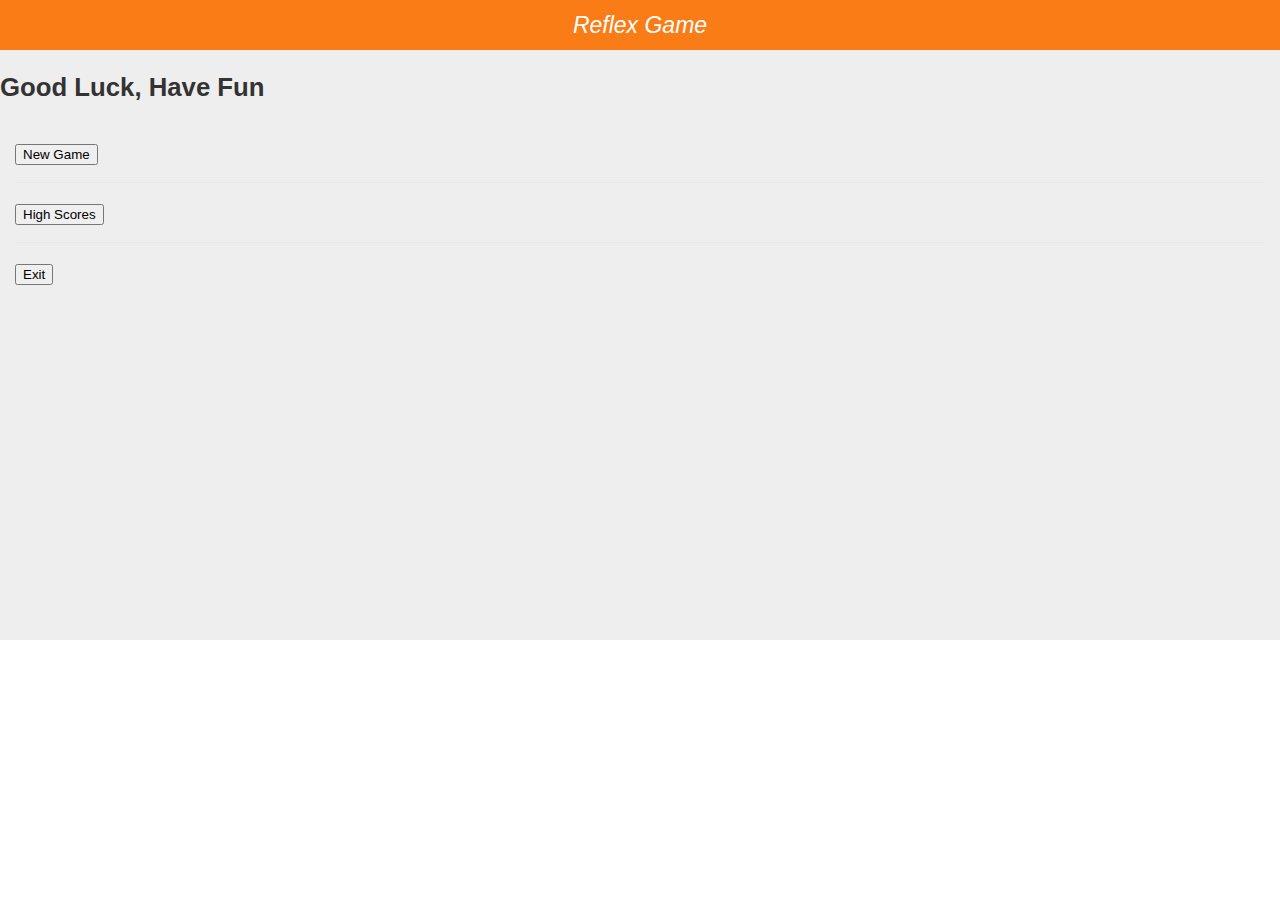
<file: index.html>
<!DOCTYPE HTML>
<html lang="en-US">
    <head>
        <meta charset="UTF-8">
        <meta name="viewport" content="width=380">
        <title>Reflex Game</title>
        <link href="style/headers.css" rel="stylesheet" type="text/css" />
        <link href="style/app.css" rel="stylesheet" type="text/css"/>
        <link href="style/layout.css" rel="stylesheet" type="text/css"/>
        <script type="text/javascript" defer src="js/app.js"></script>
    </head>
    <body>
        <div>
            <section id="main_page" role="region">
                <header>
                    <h1>Reflex Game</h1>
                </header>
                <div role="main">
                    <h3>
                        Good Luck, Have Fun
                    </h3>
                    <section class="gaia-list fit scroll sticky">
                        <article>
                            <ul>
                                <li>
                                    <!-- TODO linkek + többi oldal + tablazat -->
                                    <a href="newgame.html">
                                        <button id="newgame">
                                            New Game
                                        </button> 
                                    </a>
                                </li>
                                <li>
                                    <a href="highscores.html">
                                    <button id="highscore">
                                        High Scores
                                    </button>
                                    </a>    
                                </li>
                                <li>
                                    <a href="exit.html">
                                    <button id="exit">
                                        Exit
                                    </button>
                                    </a>    
                                </li>
                            </ul>
                        </article>
                    </section>
                </div>
            </section>
        </div>
    </body>
</html>
</file>
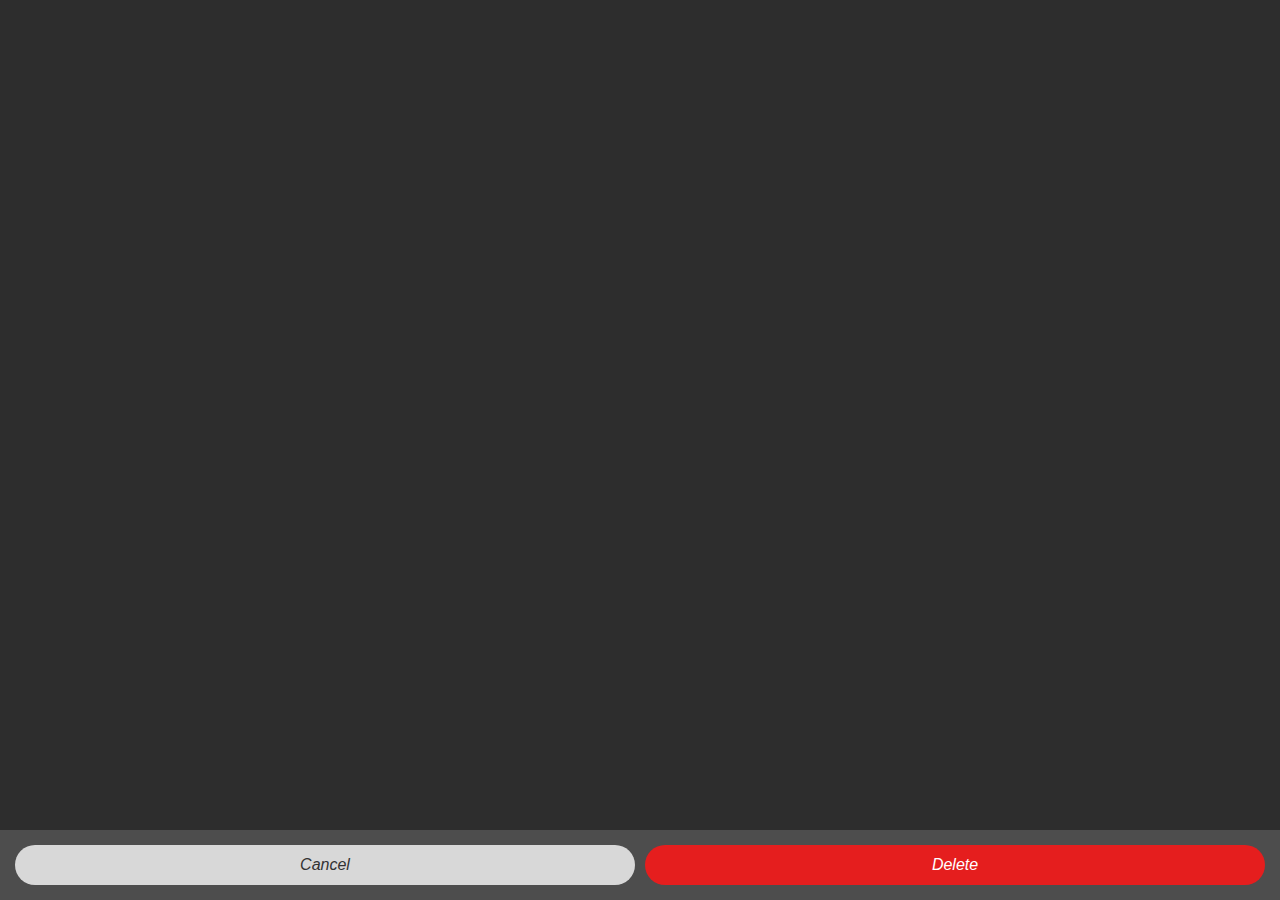
<file: style/confirm/index.html>
<!DOCTYPE html>
<html>
<head>
  <meta charset="utf-8">

  <title>Confirm</title>
  <meta name="description" content="Prompts user to take action">

  <link rel="stylesheet" href="../confirm.css">

  <!--
    - This <style> element is only used for the example code;
    - it is not required for the real use case.
    -->
  <style type="text/css">
    html, body {
      font-family: sans-serif;
      margin: 0;
      padding: 0;
      font-size: 10px;
      background-color: #fff;
    }
    body {
      background: none;
    }
  </style>
</head>

<body role="application">
  <p dir="ltr">
    <label>
      <input type="checkbox"
        onchange="document.documentElement.dir = this.checked ? 'rtl' : 'ltr'">
      RTL mode
    </label>
  </p>

  <form role="dialog" data-type="confirm">
    <section>
      <h1>Confirmation</h1>
      <p>Are you sure you want to delete this contact?</p>
    </section>
    <menu>
      <button>Cancel</button>
      <button class="danger">Delete</button>
    </menu>
  </form>

</body>
</html>
</file>
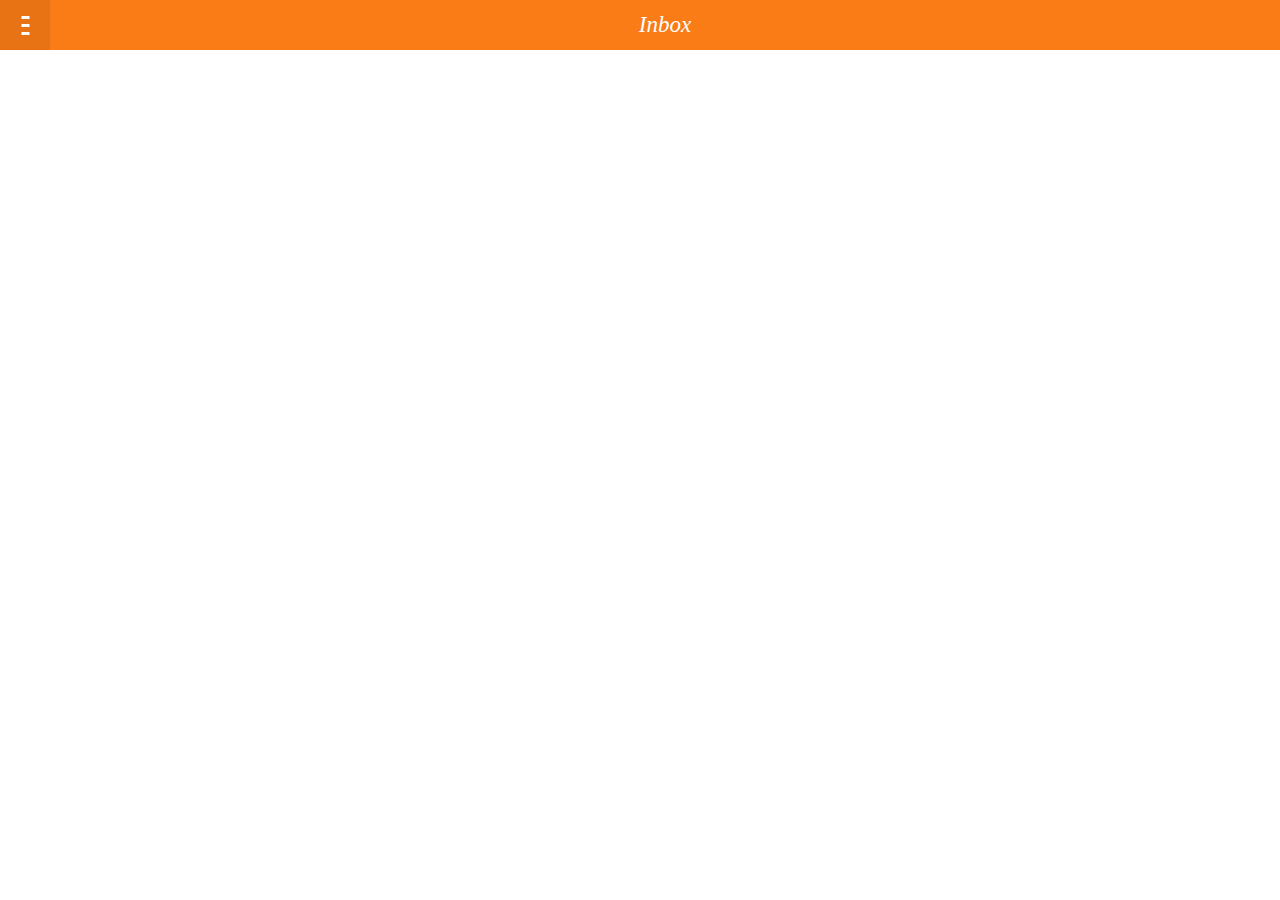
<file: style/drawer/index.html>
<!DOCTYPE html>
<html>
<head>
  <meta charset="utf-8">

  <title>Drawer</title>
  <meta name="description" content="Hidden menu options triggered by the menu button in the header">

  <link rel="stylesheet" href="../../style/headers.css">
  <link rel="stylesheet" href="../drawer.css">

  <!--
      This <style> and <link> is only used for the example code, is no needed for the real case use
    -->
  <style>
    html, body {
      margin: 0;
      padding: 0;
      font-size: 10px;
      background-color: #fff;
      height: 100%;
      overflow-x: hidden;
    }

    h2.bb-docs {
      font-size: 1.8rem;
      font-weight: 300;
      color: #666;
      margin: -0.1rem 0 0;
      background-color: #f5f5f5;
      padding: 0.4rem 0.4rem 0.4rem 3rem;
      border: solid 0.1rem #e8e8e8;
    }

    section[role="region"] {
      height: 100%;
      line-height: 1em;
      font-size: 2.2rem;
    }

    div[role="main"] {
      background: #fff;
      height: calc(100% - 5rem);
      overflow: hidden;
    }

    div[role="main"] p {
      margin: 2rem 2.5rem;
    }

    /* Base icons */
    section[data-type="sidebar"] > header .icon.icon-add {
      background-image: url([data-uri]);
    }
  </style>

</head>

<body role="application">

  <section data-type="sidebar">
    <header>
      <menu type="toolbar">
        <a href="#"><span class="icon icon-add">add</span></a>
      </menu>
      <h1>Title <em>(9)</em></h1>
    </header>
    <nav>
      <ul>
        <li><a href="#">label</a></li>
        <li><a href="#">label</a></li>
        <li><a href="#">label</a></li>
        <li><a href="#">label</a></li>
      </ul>
      <h2>Subtitle</h2>
      <ul>
        <li><a href="#">label</a></li>
        <li><a href="#">label</a></li>
        <li><a href="#">label larger label than the </a></li>
        <li><a href="#">label</a></li>
      </ul>
    </nav>
  </section>

  <section id="drawer" role="region">
    <header>
      <a href="#"><span class="icon icon-menu">hide sidebar</span></a>
      <a href="#drawer"><span class="icon icon-menu">show sidebar</span></a>
      <h1>Inbox</h1>
    </header>
    <div role="main"></div>
  </section>

</body>
</html>
</file>
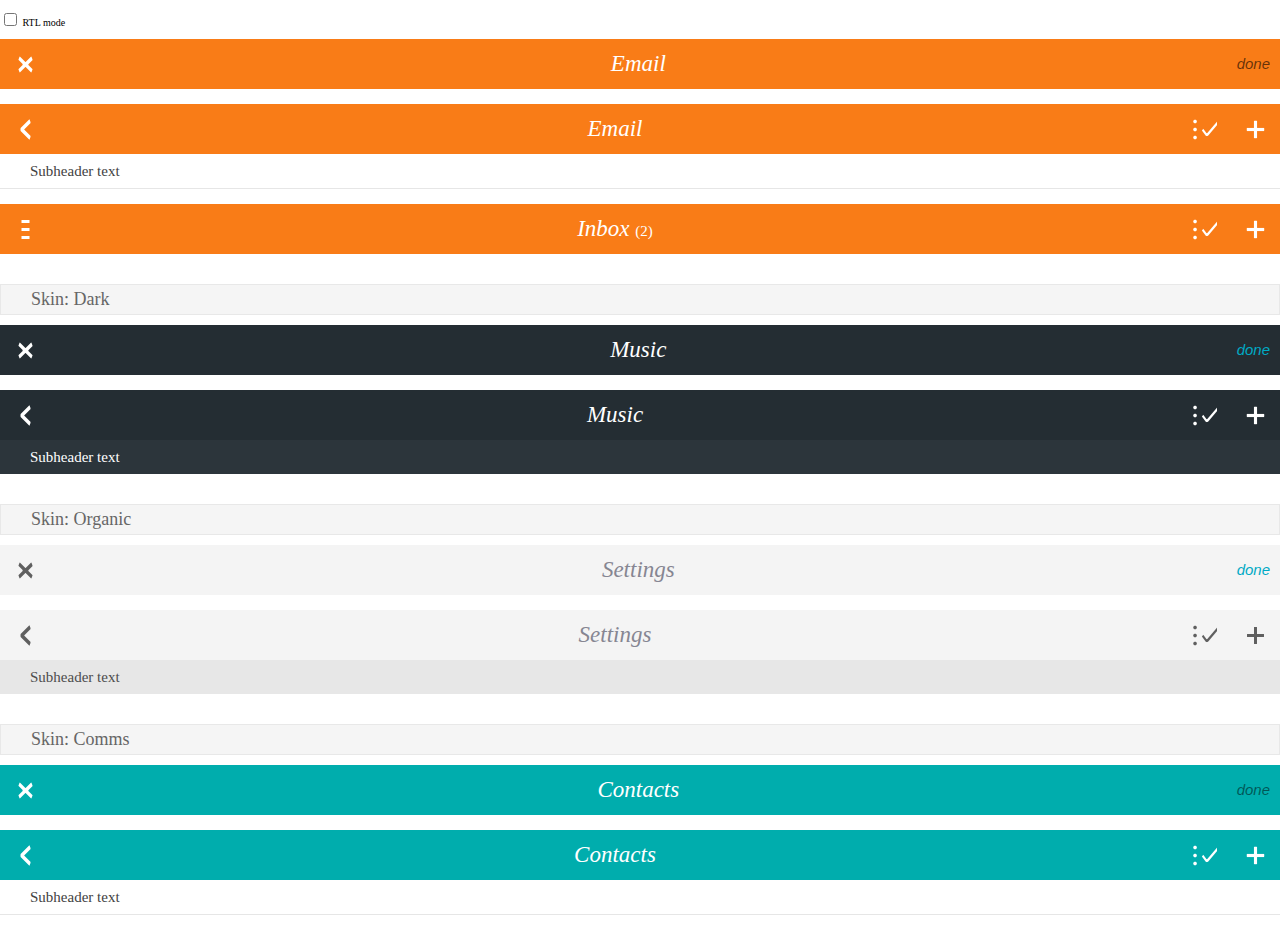
<file: style/headers/index.html>
<!DOCTYPE html>
<html>
<head>
  <meta charset="utf-8">
  <title>Headers</title>
  <meta name="description" content="Providing top-level navigation and inputs for the active view">
  <!--
    - This <style> and <link> is only used for the example preview,
    - it isn't needed for the real use case.
    -->
  <link rel="stylesheet" href="../headers.css">
  <style type="text/css">
    html, body {
      margin: 0;
      padding: 0;
      font-size: 10px;
      background-color: #fff;
    }
    body {
      background: none;
    }

    h2.bb-docs {
      font-size: 1.8rem;
      font-weight: 300;
      color: #666;
      margin: -0.1rem 0 0;
      background-color: #f5f5f5;
      padding: 0.4rem 0.4rem 0.4rem 3rem;
      border: solid 0.1rem #e8e8e8;
      margin: 3rem 0 1rem;
    }

    section[role="region"] {
      margin-bottom: 1.5rem;
      position: relative;
    }
  </style>
</head>
<body role="application">
  <p dir="ltr">
    <label>
      <input type="checkbox"
        onchange="document.documentElement.dir = this.checked ? 'rtl' : 'ltr'">
      RTL mode
    </label>
  </p>

  <section role="region">
    <header>
      <a href="#"><span class="icon icon-close">close</span></a>
      <menu type="toolbar">
        <button>done</button>
      </menu>
      <h1>Email</h1>
    </header>
  </section>

  <section role="region">
    <header>
      <a href="#"><span class="icon icon-back">back</span></a>
      <menu type="toolbar">
        <button><span class="icon icon-edit">edit</span></button>
        <button><span class="icon icon-add">add</span></button>
      </menu>
      <h1>Email</h1>
    </header>
    <header>
      <h2>Subheader text</h2>
    </header>
  </section>

  <section role="region">
    <header>
      <button><span class="icon icon-menu">menu</span></button>
      <menu type="toolbar">
        <button><span class="icon icon-edit">edit</span></button>
        <button><span class="icon icon-add">add</span></button>
      </menu>
      <h1>Inbox <em>(2)</em></h1>
    </header>
  </section>

  <h2 class="bb-docs">Skin: Dark</h2>
  <section role="region" class="skin-dark">
    <header>
      <a href="#"><span class="icon icon-close">close</span></a>
      <menu type="toolbar">
        <button>done</button>
      </menu>
      <h1>Music</h1>
    </header>
  </section>

  <section role="region" class="skin-dark">
    <header>
      <a href="#"><span class="icon icon-back">back</span></a>
      <menu type="toolbar">
        <button><span class="icon icon-edit">edit</span></button>
        <button><span class="icon icon-add">add</span></button>
      </menu>
      <h1>Music</h1>
    </header>
    <header>
      <h2>Subheader text</h2>
    </header>
  </section>

  <h2 class="bb-docs">Skin: Organic</h2>
  <section role="region" class="skin-organic">
    <header>
      <a href="#"><span class="icon icon-close">close</span></a>
      <menu type="toolbar">
        <button>done</button>
      </menu>
      <h1>Settings</h1>
    </header>
  </section>

  <div class="skin-organic">
    <section role="region">
      <header>
        <a href="#"><span class="icon icon-back">back</span></a>
        <menu type="toolbar">
          <button><span class="icon icon-edit">edit</span></button>
          <button><span class="icon icon-add">add</span></button>
        </menu>
        <h1>Settings</h1>
      </header>
      <header>
        <h2>Subheader text</h2>
      </header>
    </section>
  </div>

  <h2 class="bb-docs">Skin: Comms</h2>
  <div class="skin-comms">
    <section role="region">
      <header>
        <a href="#"><span class="icon icon-close">close</span></a>
        <menu type="toolbar">
          <button>done</button>
        </menu>
        <h1>Contacts</h1>
      </header>
    </section>

    <section role="region">
      <header>
        <a href="#"><span class="icon icon-back">back</span></a>
        <menu type="toolbar">
          <button><span class="icon icon-edit">edit</span></button>
          <button><span class="icon icon-add">add</span></button>
        </menu>
        <h1>Contacts</h1>
      </header>
      <header>
        <h2>Subheader text</h2>
      </header>
    </section>
  </div>

</body>
</html>
</file>
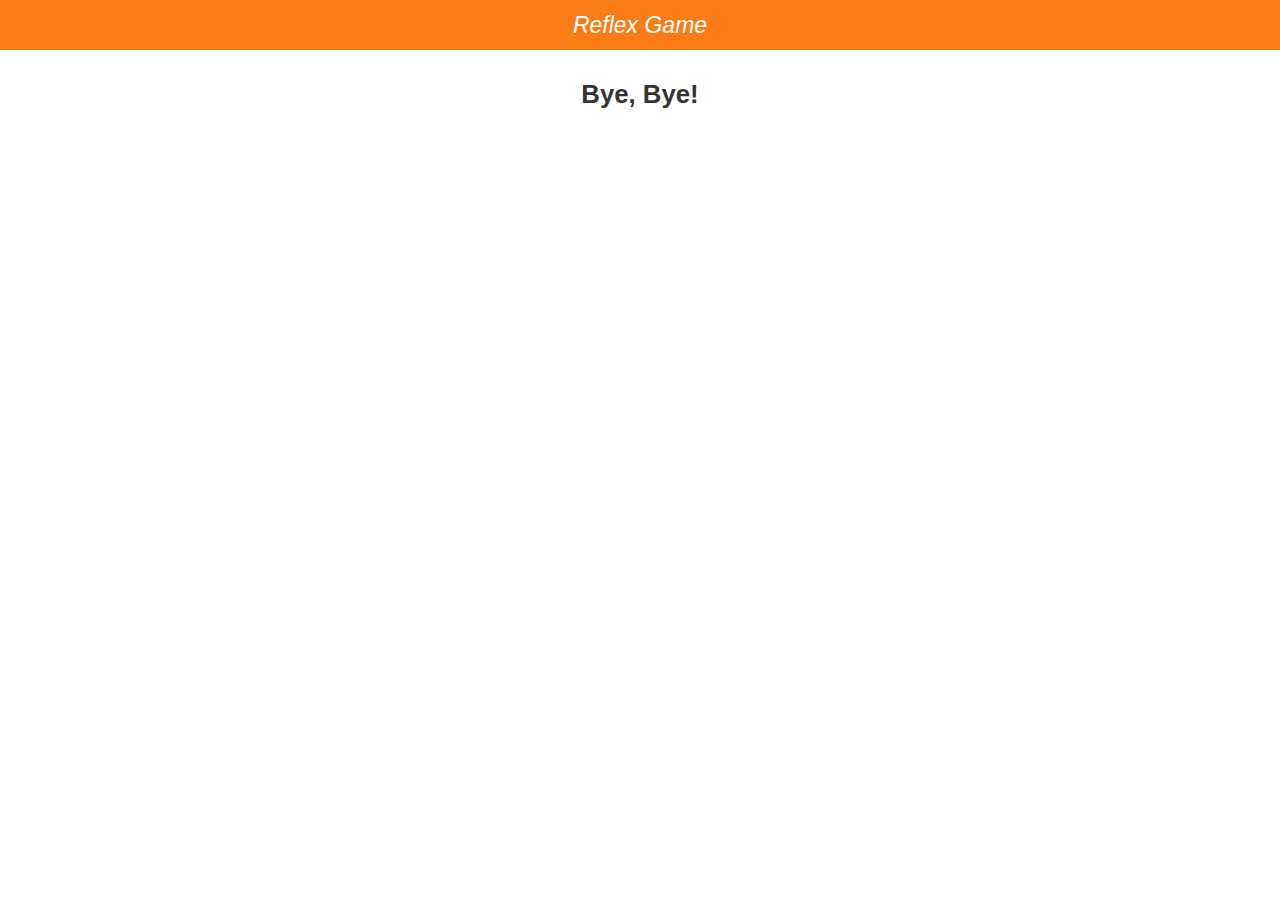
<file: exit.html>
<!DOCTYPE html>
<!--
To change this license header, choose License Headers in Project Properties.
To change this template file, choose Tools | Templates
and open the template in the editor.
-->
<html>
    <head>
        <meta charset="UTF-8">
        <meta name="viewport" content="width=380">
        <title>Reflex Game</title>
        <link href="style/headers.css" rel="stylesheet" type="text/css" />
        <link href="style/app.css" rel="stylesheet" type="text/css"/>
        <link href="style/layout.css" rel="stylesheet" type="text/css"/>
        <script type="text/javascript" defer src="js/app.js"></script>
        <style>
            #bye {
                width: 100%;
                text-align: center;
            }
        </style>    
    </head>
    <body>
        <div>
            <section id="main_page" role="region">
                <header>
                    <h1>Reflex Game</h1>
                </header>
                <table id="bye" border="0">
                    <tbody>
                        <tr>
                            <td></td>
                            <td></td>
                            <td></td>
                        </tr>
                        <tr>
                            <td></td>
                            <td>
                                <h3>
                                    Bye, Bye!
                                </h3>    
                            </td>
                            <td></td>
                        </tr>
                        <tr>
                            <td></td>
                            <td></td>
                            <td></td>
                        </tr>
                    </tbody>    
                </table>
            </section>
        </div>
    </body>
</html>
</file>
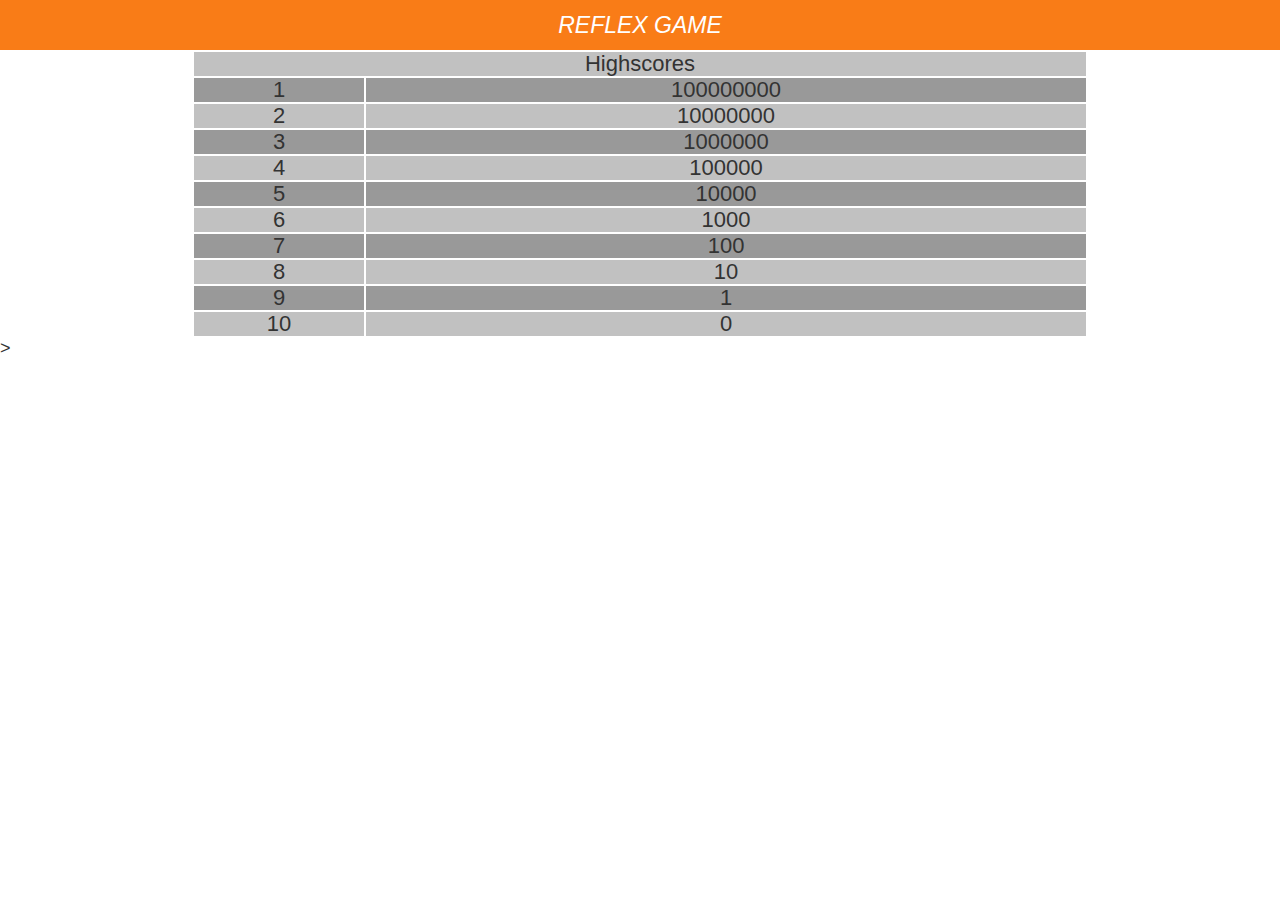
<file: highscores.html>
<!DOCTYPE html>
<!--
To change this license header, choose License Headers in Project Properties.
To change this template file, choose Tools | Templates
and open the template in the editor.
-->
<html>
    <head>
        <meta charset="UTF-8">
        <meta name="viewport" content="width=380">
        <title>Reflex Game</title>
        <link href="style/headers.css" rel="stylesheet" type="text/css" />
        <link href="style/app.css" rel="stylesheet" type="text/css"/>
        <link href="style/layout.css" rel="stylesheet" type="text/css"/>
        <script type="text/javascript" defer src="js/app.js"></script>
        <style>
            #tabla  {
                        width: 70%; /*szélesség*/
                        height: 100%;
                        margin-left: 15%; /*hogy jobban nézzünk ki, ne a lap szélén legyen*/
                        margin-right: 15%;
                        text-align: center; /*a táblázatban szereplő minden szöveg igazítása, kivéve a thead-et*/
                    }
            thead   {
                        background-color: black; /*fejléc beállításai*/
                        color: white;
                        text-indent: 15px;
                        text-align: center;
                    }
            tbody tr:nth-child(odd) { /*páratlan sorok*/
                        background-color: rgba(    100,100,100, 0.4); /* kék, 20% alpha */
                                    }
            tbody tr:nth-child(even) { /*páros sorok*/
                        background-color: rgba(0, 0, 0, 0.4); /* red, 40% alpha */
                                     }
</style>
    </head>
    <body>
        <div>
            <section class="gaia-list fit scroll sticky">
            <section id="main_page" role="region">
                <header>
                    <h1>Reflex Game</h1>
                </header>         
                    <table id="tabla">
                    <tbody>
                        <tr>
                            <td colspan="2">Highscores</td> 
                        </tr>
                        <tr>
                            <td> 1 </td>
                            <td id="1"> 100000000 </td>
                        </tr>
                        <tr>
                            <td> 2 </td>
                            <td id="2"> 10000000 </td>
                        </tr>
                        <tr>
                            <td> 3 </td>
                            <td id="3"> 1000000 </td>
                        </tr>
                        <tr>
                            <td> 4 </td>
                            <td id="4"> 100000 </td>
                        </tr>
                        <tr>
                            <td> 5 </td>
                            <td id="5"> 10000 </td>
                        </tr>
                        <tr>
                            <td> 6 </td>
                            <td id="6"> 1000 </td>
                        </tr>
                        <tr>
                            <td> 7 </td>
                            <td id="7"> 100 </td>
                        </tr>
                        <tr>
                            <td> 8 </td>
                            <td id="8"> 10 </td>
                        </tr>
                        <tr>
                            <td> 9 </td>
                            <td id="9"> 1 </td>
                        </tr>
                        <tr>
                            <td> 10 </td>
                            <td id="10"> 0 </td>
                        </tr>
                    </tbody>    
                </table>
                </section>      
            </section>>
        </div>
    </body>
</html>
</file>
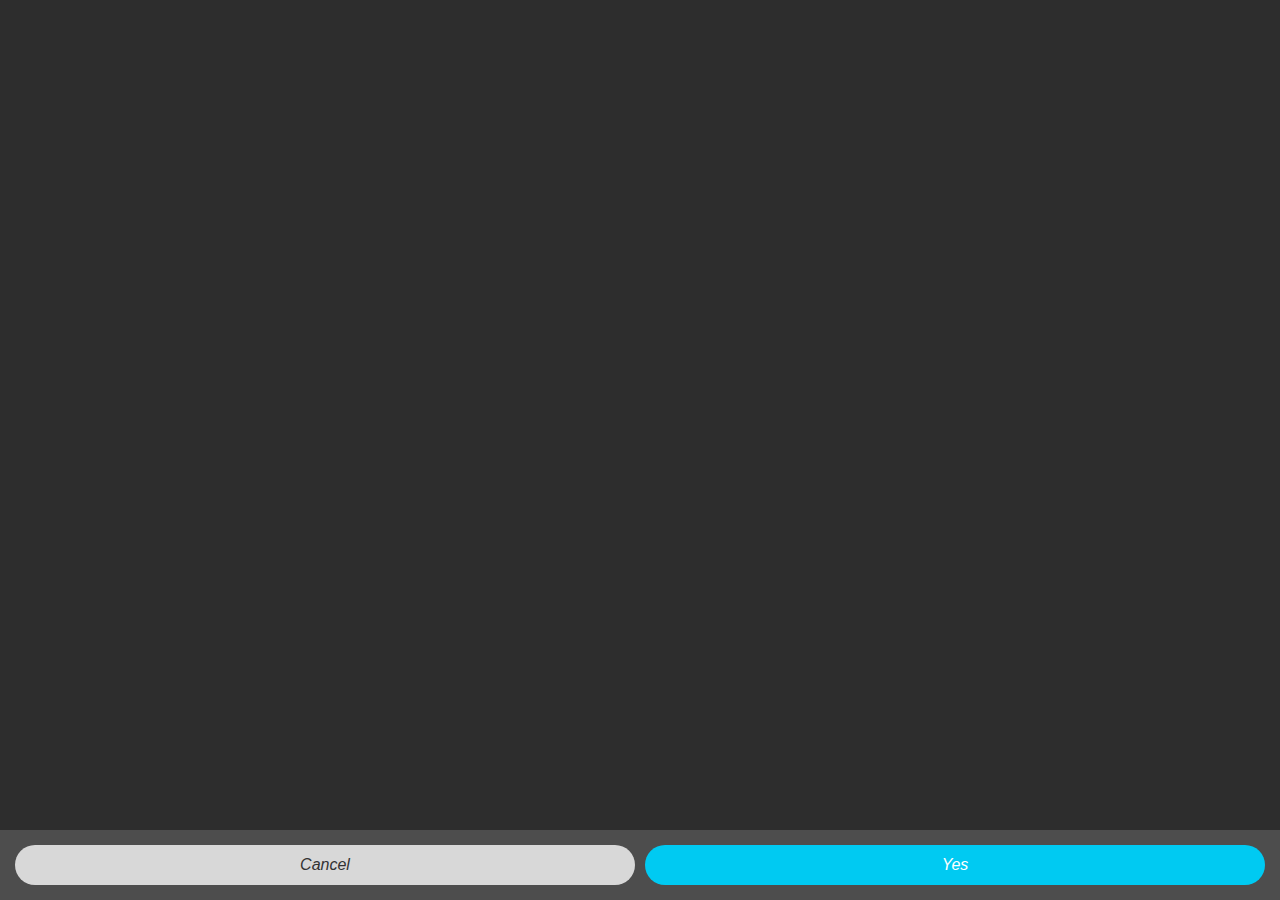
<file: style/confirm/content.html>
<!DOCTYPE html>
<html>
<head>
  <meta charset="utf-8">

  <title>Confirm, with content</title>
  <meta name="description" content="Prompts user to take action">

  <link rel="stylesheet" href="../confirm.css">

  <!--
    - This <style> element is only used for the example code;
    - it is not required for the real use case.
    -->
  <style type="text/css">
    html, body {
      font-family: sans-serif;
      margin: 0;
      padding: 0;
      font-size: 10px;
      background-color: #fff;
    }
    body {
      background: none;
    }
  </style>
</head>

<body role="application">
  <p dir="ltr">
    <label>
      <input type="checkbox"
        onchange="document.documentElement.dir = this.checked ? 'rtl' : 'ltr'">
      RTL mode
    </label>
  </p>

  <form role="dialog" data-type="confirm">
    <section>
      <h1>Confirmation</h1>
      <p>
        <img alt="Lightbox Icon" src="[data-uri]%3D%3D">
        <strong>Lightbox</strong>
        <small>Lightbox Enterprises LLC.</small>
      </p>
      <p>Do you want to download and install this application?</p>
    </section>
    <menu>
      <button>Cancel</button>
      <button class="recommend">Yes</button>
    </menu>
  </form>

</body>
</html>
</file>
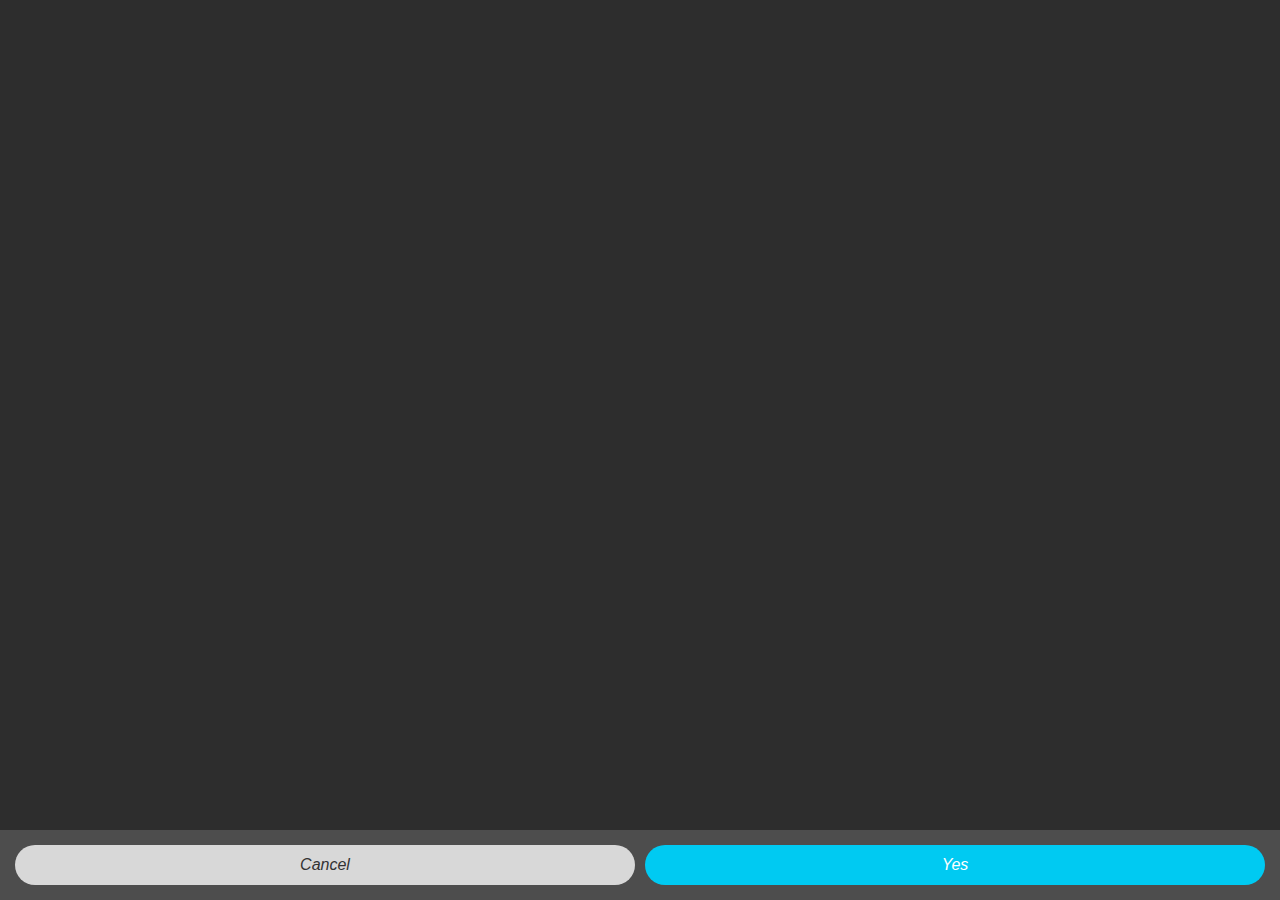
<file: style/confirm/content_details.html>
<!DOCTYPE html>
<html>
<head>
  <meta charset="utf-8">

  <title>Confirm, with content details</title>
  <meta name="description" content="Prompts user to take action">

  <link rel="stylesheet" href="../confirm.css">

  <!--
    - This <style> element is only used for the example code;
    - it is not required for the real use case.
    -->
  <style type="text/css">
    html, body {
      font-family: sans-serif;
      margin: 0;
      padding: 0;
      font-size: 10px;
      background-color: #fff;
    }
    body {
      background: none;
    }
  </style>
</head>

<body role="application">
  <p dir="ltr">
    <label>
      <input type="checkbox"
        onchange="document.documentElement.dir = this.checked ? 'rtl' : 'ltr'">
      RTL mode
    </label>
  </p>

  <form role="dialog" data-type="confirm">
    <section>
      <figure>
        <img alt="" src="[data-uri]" />
        <figcaption>Luzie Züll</figcaption>
      </figure>
      <ul>
        <li>Telefónica</li>
        <li>mobile, +34 555 439 849</li>
        <li>home, +34 104 438 881</li>
        <li>luzie@gmail.com</li>
        <li>luzie@hotmail.com</li>
        <li>
          <ul>
            <li>123 streetname is very long we try to make it go double line ok?</li>
            <li>Town</li>
            <li>ZIP code</li>
            <li>Country</li>
          </ul>
        </li>
      </ul>
    </section>
    <menu>
      <button>Cancel</button>
      <button class="recommend">Yes</button>
    </menu>
  </form>

</body>
</html>
</file>
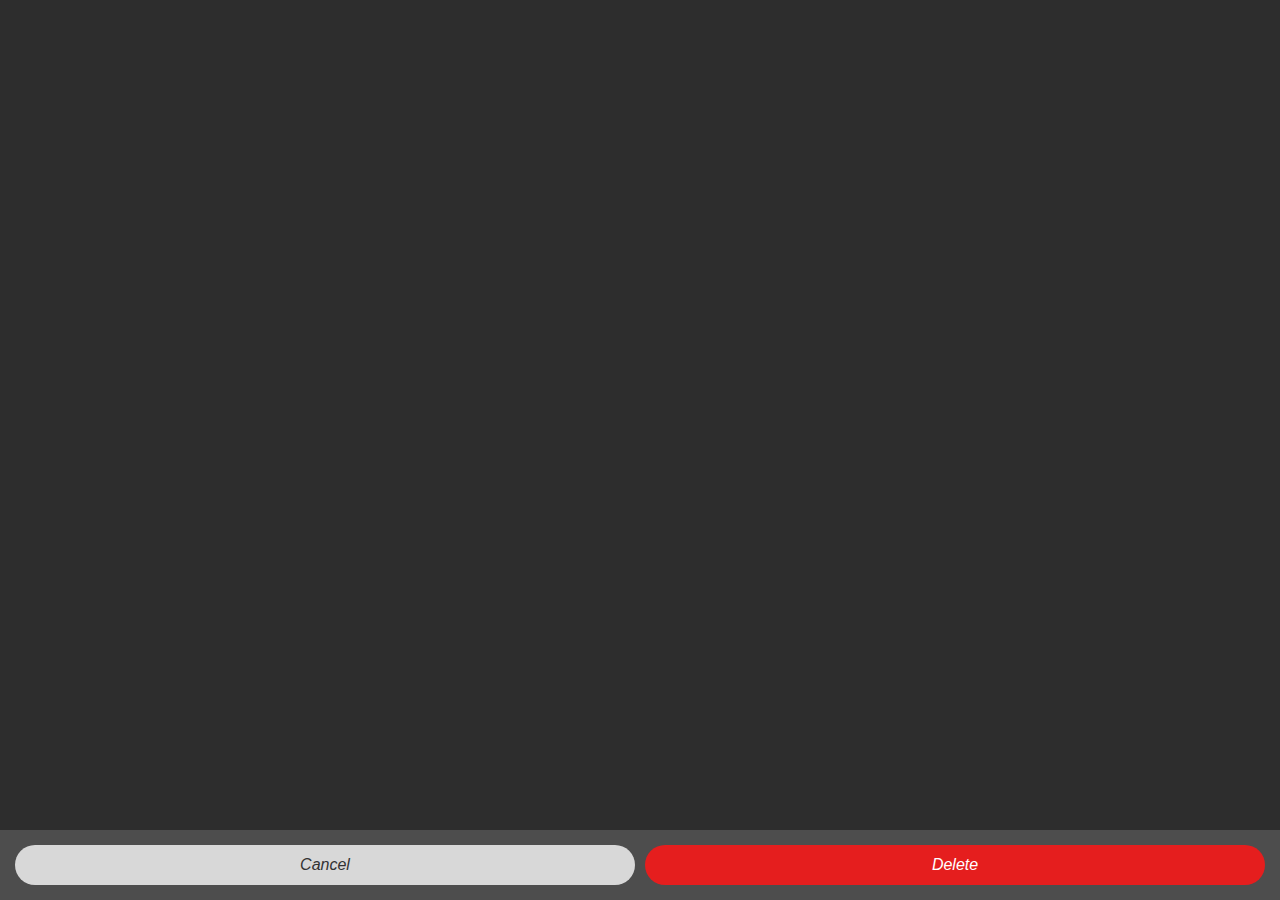
<file: style/confirm/long_content.html>
<!DOCTYPE html>
<html>
<head>
  <meta charset="utf-8">

  <title>Confirm</title>
  <meta name="description" content="Prompts user to take action">

  <link rel="stylesheet" href="../confirm.css">

  <!--
    - This <style> element is only used for the example code;
    - it is not required for the real use case.
    -->
  <style type="text/css">
    html, body {
      font-family: sans-serif;
      margin: 0;
      padding: 0;
      font-size: 10px;
      background-color: #fff;
    }
    body {
      background: none;
    }
  </style>
</head>

<body role="application">
  <p dir="ltr">
    <label>
      <input type="checkbox"
        onchange="document.documentElement.dir = this.checked ? 'rtl' : 'ltr'">
      RTL mode
    </label>
  </p>

  <form role="dialog" data-type="confirm">
    <section>
      <h1>Confirmation</h1>
      <p>Lorem Ipsum is simply dummy text of the printing and typesetting industry. Lorem Ipsum has been the industry's standard dummy text ever since the 1500s, when an unknown printer took a galley of type and scrambled it to make a type specimen book. It has survived not only five centuries, but also the leap into electronic typesetting, remaining essentially unchanged. It was popularised in the 1960s with the release of Letraset sheets containing Lorem Ipsum passages, and more recently with desktop publishing software like Aldus PageMaker including versions of Lorem Ipsum.</p>
    </section>
    <menu>
      <button>Cancel</button>
      <button class="danger">Delete</button>
    </menu>
  </form>

</body>
</html>
</file>
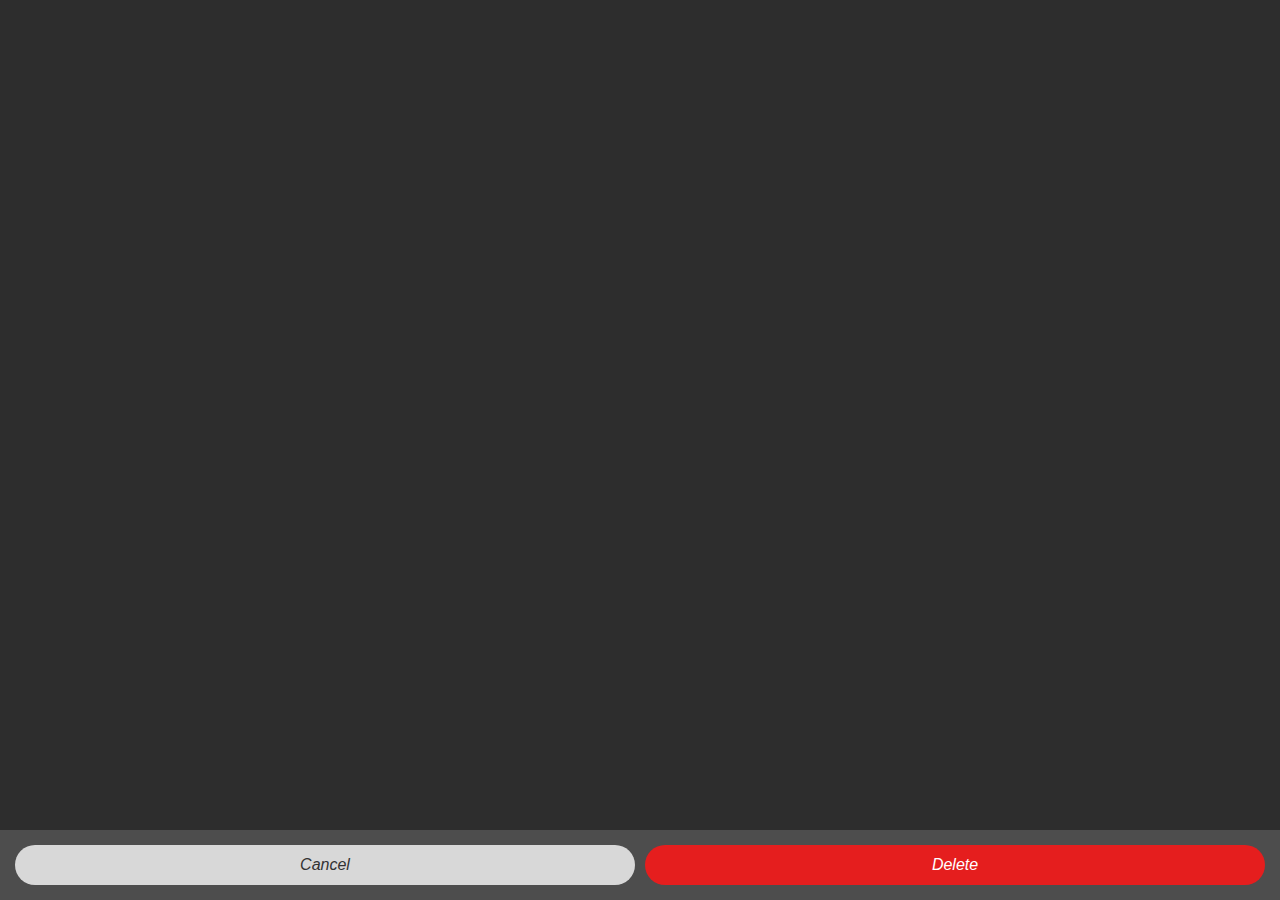
<file: style/confirm/no_title.html>
<!DOCTYPE html>
<html>
<head>
  <meta charset="utf-8">

  <title>Confirm, w/o title</title>
  <meta name="description" content="Prompts user to take action">

  <link rel="stylesheet" href="../confirm.css">

  <!--
    - This <style> element is only used for the example code;
    - it is not required for the real use case.
    -->
  <style type="text/css">
    html, body {
      font-family: sans-serif;
      margin: 0;
      padding: 0;
      font-size: 10px;
      background-color: #fff;
    }
    body {
      background: none;
    }
  </style>
</head>

<body role="application">
  <p dir="ltr">
    <label>
      <input type="checkbox"
        onchange="document.documentElement.dir = this.checked ? 'rtl' : 'ltr'">
      RTL mode
    </label>
  </p>

  <form role="dialog" data-type="confirm">
    <section>
      <p>Are you sure you want to delete this contact?</p>
    </section>
    <menu>
      <button>Cancel</button>
      <button class="danger">Delete</button>
    </menu>
  </form>

</body>
</html>
</file>
<file: style/headers.css>
/* -------------------------------------------------------------------
  HEADERS: layout
  Form factor or Skin dependent styles should NOT be defined here.
------------------------------------------------------------------- */

section[role="region"] > header:first-child {
  position: relative;
  display: block;
  z-index: 10;
  padding: 0;
  height: 5rem;
  border: none;
}

section[role="region"] > header:first-child h1 {
  font-size: 2.3rem;
  line-height: 5rem;
  white-space: nowrap;
  text-overflow: ellipsis;
  display: block;
  overflow: hidden;
  margin: 0;
  padding: 0 1rem;
  height: 100%;
  font-weight: 300;
  font-style: italic;
  text-align: center;
}

section[role="region"] > header:first-child h1 em {
  font-weight: 400;
  font-size: 1.5rem;
  line-height: 1em;
  font-style: normal;
}

section[role="region"] > header:first-child menu {
  height: 100%;
  float: right;
  padding: 0;
  margin: 0;
}

/* ----------------------------------
  Buttons
---------------------------------- */

section[role="region"] > header:first-child a,
section[role="region"] > header:first-child button {
  box-sizing: border-box;
  position: relative;
  display: block;
  overflow: hidden;
  float: left;
  min-width: 5rem;
  width: auto;
  height: 5rem;
  border: none;
  background: none;
  padding: 0 1rem;
  margin: 0;
  font-weight: 400;
  font-size: 1.5rem;
  line-height: 5rem;
  border-radius: 0;
  text-decoration: none;
  text-align: center;
  text-shadow: none;
  font-style: italic;
}

/* Pressed state */
section[role="region"] > header:first-child a:focus {
  outline: none;
}

section[role="region"] > header:first-child button::-moz-focus-inner {
  outline: none;
  border: none;
  margin-top: -0.2rem; /* To fix line-height bug (697451) */
  padding: 0;
}

/* Disabled state */
section[role="region"] > header:first-child a[aria-disabled="true"],
section[role="region"] > header:first-child button[disabled] {
  opacity: 0.3;
  pointer-events: none;
}

/* ----------------------------------
  Icons
---------------------------------- */

section[role="region"] > header:first-child .icon {
  display: block;
  width: 3rem;
  height: 5rem;
  background: transparent no-repeat center / 3rem auto;
  font-size: 0;
}

/* ----------------------------------
  Subheader
---------------------------------- */

section[role="region"] > header {
  z-index: 0;
  height: auto;
}

section[role="region"] header h2 {
  margin: 0;
  padding: 0.8rem 3rem;
  font-weight: 400;
  font-size: 1.5rem;
  line-height: 1.8rem;
}

/* ----------------------------------
  right-to-left
---------------------------------- */

html[dir="rtl"] section[role="region"] > header:first-child menu {
  float: left;
}

html[dir="rtl"] section[role="region"] > header:first-child button,
html[dir="rtl"] section[role="region"] > header:first-child a {
  float: right;
}

html[dir="rtl"] section[role="region"] > header:first-child .icon-back {
  transform: rotate(180deg);
}

/* -----------------------------------------------------------------
  HEADER SKIN: default
  Default values in case we are not overriding them using
  class="skin-*"
----------------------------------------------------------------- */

section[role="region"] > header:first-child {
  color: #fff;
  background-color: #f97c17;
}

section[role="region"] > header:first-child h1 {
  color: #fff;
}

section[role="region"] > header:first-child a,
section[role="region"] > header:first-child button {
  color: rgba(0,0,0,0.6);
}

section[role="region"] > header:first-child a:active,
section[role="region"] > header:first-child button:active,
section[role="region"] > header:first-child a:hover,
section[role="region"] > header:first-child button:hover {
  background-color: rgba(0,0,0,0.07);
}

section[role="region"] > header:first-child a:focus,
section[role="region"] > header:first-child button:focus {
  background-color: transparent;
}

/* ----------------------------------
  Icons
---------------------------------- */

section[role="region"] > header:first-child .icon-add {
  background-image: url(headers/images/icons/add.png);
}

section[role="region"] > header:first-child .icon-compose {
  background-image: url(headers/images/icons/compose.png);
}

section[role="region"] > header:first-child .icon-edit {
  background-image: url(headers/images/icons/edit.png);
}

section[role="region"] > header:first-child .icon-send {
  background-image: url(headers/images/icons/send.png);
}

section[role="region"] > header:first-child .icon-close {
  background-image: url(headers/images/icons/close.png);
}

section[role="region"] > header:first-child .icon-back {
  background-image: url(headers/images/icons/back.png);
}

section[role="region"] > header:first-child .icon-menu {
  background-image: url(headers/images/icons/menu.png);
}

section[role="region"] > header:first-child .icon-user {
  background-image: url(headers/images/icons/user.png);
}

section[role="region"] > header:first-child .icon-up {
  background-image: url(headers/images/icons/up.png);
}

section[role="region"] > header:first-child .icon-down {
  background-image: url(headers/images/icons/down.png);
}

section[role="region"] > header:first-child .icon-options {
  background-image: url(headers/images/icons/options.png);
}

/* ----------------------------------
  Subheader
---------------------------------- */

section[role="region"] header h2 {
  color: #424242;
  border-bottom: solid 0.1rem #e6e6e6;
}

/* -----------------------------------------------------------------
  HEADER SKIN: comms
  .skin-comms will override default values
----------------------------------------------------------------- */

.skin-comms section[role="region"] > header:first-child,
section[role="region"].skin-comms > header:first-child {
  background-color: #00adad;
}

.skin-comms section[role="region"] > header:first-child a,
.skin-comms section[role="region"] > header:first-child button,
section[role="region"].skin-comms > header:first-child a,
section[role="region"].skin-comms > header:first-child button {
  color: rgba(0,0,0,0.5);
}

.skin-comms section[role="region"] > header:first-child a:active,
.skin-comms section[role="region"] > header:first-child button:active,
.skin-comms section[role="region"] > header:first-child a:hover,
.skin-comms section[role="region"] > header:first-child button:hover,
section[role="region"].skin-comms > header:first-child a:active,
section[role="region"].skin-comms > header:first-child button:active,
section[role="region"].skin-comms > header:first-child a:hover,
section[role="region"].skin-comms > header:first-child button:hover {
  background-color: rgba(0,0,0,0.1);
}

.skin-comms section[role="region"] > header:first-child a:focus,
.skin-comms section[role="region"] > header:first-child button:focus,
section[role="region"].skin-comms > header:first-child a:focus,
section[role="region"].skin-comms > header:first-child button:focus {
  background-color: transparent;
}

/* -----------------------------------------------------------------
  HEADER SKIN: dark
  .skin-dark will override default values
----------------------------------------------------------------- */

section[role="region"].skin-dark > header:first-child,
.skin-dark > section[role="region"] > header:first-child {
  background-color: #242d33;
}

.skin-dark section[role="region"] > header:first-child a,
.skin-dark section[role="region"] > header:first-child button,
section[role="region"].skin-dark > header:first-child a,
section[role="region"].skin-dark > header:first-child button {
  color: #00aac5;
}

.skin-dark section[role="region"] > header:first-child a:active,
.skin-dark section[role="region"] > header:first-child button:active,
.skin-dark section[role="region"] > header:first-child a:hover,
.skin-dark section[role="region"] > header:first-child button:hover,
section[role="region"].skin-dark > header:first-child a:active,
section[role="region"].skin-dark > header:first-child button:active,
section[role="region"].skin-dark > header:first-child a:hover,
section[role="region"].skin-dark > header:first-child button:hover {
  background-color: rgba(0,0,0,0.4);
}

.skin-dark section[role="region"] > header:first-child a:focus,
.skin-dark section[role="region"] > header:first-child button:focus,
section[role="region"].skin-dark > header:first-child a:focus,
section[role="region"].skin-dark > header:first-child button:focus {
  background-color: transparent;
}

section[role="region"].skin-dark header h2,
.skin-dark > section[role="region"] header h2 {
  background-color: #2c353b;
  color: #fff;
  border: none;
}

/* -----------------------------------------------------------------
  HEADER SKIN: organic
  .skin-organic will override default values
----------------------------------------------------------------- */

section[role="region"].skin-organic > header:first-child,
.skin-organic section[role="region"] > header:first-child {
  color: #868692;
  background-color: #f4f4f4;
}

section[role="region"].skin-organic > header:first-child h1,
.skin-organic section[role="region"] > header:first-child h1 {
  color: #868692;
}

section[role="region"].skin-organic > header:first-child a,
section[role="region"].skin-organic > header:first-child button,
.skin-organic section[role="region"] > header:first-child a,
.skin-organic section[role="region"] > header:first-child button {
  color: #00aac5;
}

section[role="region"].skin-organic > header:first-child a:focus,
section[role="region"].skin-organic > header:first-child button:focus,
.skin-organic section[role="region"] > header:first-child a:focus,
.skin-organic section[role="region"] > header:first-child button:focus {
  background-color: transparent;
}

/* ----------------------------------
  Icons
---------------------------------- */

section[role="region"].skin-organic > header:first-child .icon-back,
.skin-organic section[role="region"] > header:first-child .icon-back {
  background-image: url(headers/images/icons/organic/back.png);
}

section[role="region"].skin-organic > header:first-child .icon-close,
.skin-organic section[role="region"] > header:first-child .icon-close {
  background-image: url(headers/images/icons/organic/close.png);
}

section[role="region"].skin-organic > header:first-child .icon-add,
.skin-organic section[role="region"] > header:first-child .icon-add {
  background-image: url(headers/images/icons/organic/add.png);
}

section[role="region"].skin-organic > header:first-child .icon-edit,
.skin-organic section[role="region"] > header:first-child .icon-edit {
  background-image: url(headers/images/icons/organic/edit.png);
}

/* ----------------------------------
  Subheader
---------------------------------- */

section[role="region"].skin-organic header h2,
.skin-organic section[role="region"] header h2 {
  background-color: #e7e7e7;
  color: #4d4d4d;
  border: none;
}
</file>
<file: style/app.css>
html, body {
                margin: 0;
                padding: 0;
                font-size: 10px;
                font-family: sans-serif;
                background-color: #fff;
                height: 100%;
                overflow-x: hidden;
            }

            h2.bb-docs {
                font-size: 1.8rem;
                font-weight: lighter;
                color: #666;
                margin: -0.1rem 0 0;
                background-color: #f5f5f5;
                padding: 0.4rem 0.4rem 0.4rem 3rem;
                border: solid 0.1rem #e8e8e8;
            }

            section[role="region"] {
                height: 100%;
                line-height: 1em;
                font-size: 2.2rem;
            }

            div[role="main"] {
                background: #eee;
                height: 590px;
                overflow: scroll;
            }

            div[role="main"] p {
                margin: 2rem 2.5rem;
            }

            /* Base icons */
            section[data-type="sidebar"] > header .icon.icon-add {
                background-image: url([data-uri]);
            }
</file>
<file: style/layout.css>
/* ------------------------------------
 * Layout.css will allow us creating
 * easy structures using flexbox.
 * This file will replace lists.css
 * ------------------------------------ */

html {
  height: 100%;
}

body {
  margin: 0;
  height: 100%;
  display: flex;
  flex-direction: column;
  font-size: 18px;
  color: #333;
  overflow: hidden;
}

ul {
  margin: 0;
  padding: 0;
  list-style: none;
}

p {
  margin: 0;
  line-height: 22px
}

/* Horizontal layout */
.hbox {
  display: flex;
  flex-direction: row;
}

.hbox.left { justify-content: flex-start; }
.hbox.center { justify-content: center; }
.hbox.right { justify-content: flex-end; }
.hbox.top { align-items: flex-start; }
.hbox.middle { align-items: center; }
.hbox.bottom { align-items: flex-end; }

.hbox > .self-top { align-self: flex-start; }
.hbox > .self-middle { align-self: center; }
.hbox > .self-bottom { align-self: flex-end; }

/* Vertical layout */
.vbox {
  display: flex;
  flex-direction: column;
}

.vbox.left { align-items: flex-start; }
.vbox.center { align-items: center; }
.vbox.right { align-items: flex-end; }
.vbox.top { justify-content: flex-start; }
.vbox.middle { justify-content: center; }
.vbox.bottom { justify-content: flex-end; }

.vbox > .self-left { align-self: flex-start; }
.vbox > .self-center { align-self: center; }
.vbox > .self-right { align-self: flex-end; }

/*
 * Layout properties
 */

.fit {
  flex: 1;
}

.scroll {
  overflow: auto;
}

.fit.two   { flex: 2; }
.fit.three { flex: 3; }
.fit.four  { flex: 4; }
.fit.five  { flex: 5; }
.fit.six   { flex: 6; }

/*
 * Elements
 */

/* Lists */
.gaia-list {
  font-size: 18px;
}

.gaia-list li {
  position: relative;
  display: flex;
  flex-direction: row;
  align-items: center;
  min-height: 40px;
  padding: 10px 15px;
}

.gaia-list li:after {
  position: absolute;
  content: "";
  right: 15px;
  top: 0;
  bottom: 0;
  left: 15px;
  border-bottom: 1px solid #e7e7e7;
  pointer-events: none;
}

.gaia-list li:last-of-type:after {
  display: none;
}

.gaia-list.active li:active,
.gaia-list li.active:active {
  background-color: rgba(0, 213, 255, 0.3);
}


.gaia-list li.vbox {
  flex-direction: column;
  align-items: flex-start;
  justify-content: center;
}

/* List header */
.gaia-list header {
  padding: 0 30px;
  margin: 0;
  font-size: 16px;
  height: 30px;
  line-height: 40px;
  font-weight: normal;
  color: #ff4e00;
  text-transform: uppercase;
  overflow: hidden;
  text-overflow: ellipsis;
  white-space: nowrap;
  background: #fff;
}

.gaia-list.sticky header {
  position: sticky;
  top: 0;
  right: 0;
  left: 0;
  z-index: 1;
}

/* List elements */
.gaia-list li p,
.gaia-list li label {
  margin-left: 15px;
}

.gaia-list li p:not(:first-of-type) {
  color: #858585;
  font-size: 15px;
  line-height: 20px;
}

.gaia-list li p em {
  font-size: 15px;
  font-style: normal;
}

.gaia-list li p time {
  margin-right: 3px;
  text-transform: uppercase;
}

.gaia-list label.pack-checkbox,
.gaia-list label.pack-radio,
.gaia-list label.pack-switch {
  width: 100%;
  overflow: hidden;
  display: flex;
  align-items: center;
  height: auto;
  min-height: 40px;
  padding: 10px 0;
  margin: -10px 0 -10px 15px;
}

.gaia-list label.vbox.pack-checkbox,
.gaia-list label.vbox.pack-radio,
.gaia-list label.vbox.pack-switch {
  align-items: flex-start;
  justify-content: center;
}

.gaia-list label.pack-checkbox:not(.reverse) {
  padding-left: 30px;
  margin-left: 0;
}

.gaia-list label.pack-checkbox span:after {
  left: 10px;
}

.gaia-list label.pack-radio span:after,
.gaia-list label.pack-checkbox.reverse span:after,
.gaia-list label.pack-switch span:after {
  left: auto;
  right: 0;
}

.gaia-list label.pack-radio span,
.gaia-list label.pack-checkbox span,
.gaia-list label.pack-switch span,
.gaia-list label p {
  word-wrap: break-word;
  width: 100%;
}

.gaia-list label.pack-radio span,
.gaia-list label.pack-checkbox.reverse span,
.gaia-list label.pack-radio p,
.gaia-list label.pack-checkbox.reverse p {
  width: calc(100% - 30px);
}

.gaia-list label.pack-switch span,
.gaia-list label.pack-switch p {
  width: calc(100% - 70px);
}

.gaia-list label p {
  color: #858585;
  font-size: 15px;
  line-height: 20px;
  margin-left: 0;
}

.gaia-list li.icon {
  padding-left: 40px;
  background-position: 15px center;
  background-repeat: no-repeat;
  background-size: 30px;
}

.gaia-list [data-type=img],
.gaia-list li img {
  display: block;
  overflow: hidden;
  width: 50px;
  height: 50px;
  border-radius: 25px;
  margin-top: 5px;
  box-sizing: border-box;
  box-shadow: 0 0 0 1px #dedede;
  background: transparent center center / cover;
  position: relative;

  /* Favor performance over quality */
  image-rendering: -moz-crisp-edges;
}

.gaia-list li button,
.gaia-list li .button {
  margin: 0;
}

.gaia-list li button + button,
.gaia-list li p + button,
.gaia-list li p + .button,
.gaia-list li button + p,
.gaia-list li .button + p,
.gaia-list li label + button,
.gaia-list li label + .button {
  margin-top: 10px;
}

/* Footer */
.gaia-footer {
  border-top: 1px solid #e7e7e7;
  background-color: #fff;
  padding: 10px 15px;
  display: flex;
}

.gaia-footer p {
  margin: 0 15px 10px;
  word-break: break-all;
  text-align: center;
  color: #858585;
  font-size: 15px;
  line-height: 20px;
}

.gaia-footer button,
.gaia-footer .button {
  margin: 0 0 0 15px;
}

.gaia-footer button:first-of-type,
.gaia-footer .button:first-of-type {
  margin-left: 0;
}

/*
 * Skins
 */

.skin-comms .gaia-list header {
  color: #4997a7;
}

.skin-organic .gaia-list header {
  background-color: #e7e7e7;
  color: #4d4d4d;
  font-size: 15px;
  line-height: 34px;
  text-transform: none;
}
</file>
<file: style/confirm.css>
/* ----------------------------------
 * Confirm
 * ---------------------------------- */

/* Main dialog setup */
form[role="dialog"][data-type="confirm"] {
  background: #2d2d2d;
  overflow: hidden;
  position: absolute;
  z-index: 100;
  top: 0;
  left: 0;
  right: 0;
  bottom: 0;
  padding-bottom: 7rem;
  font-size: 0;
  /* Using font-size: 0; we avoid the unwanted visual space (about 3px)
  created by white-spaces and break lines in the code betewen inline-block elements */
  color: #fff;
  text-align: left;
}

form[role="dialog"][data-type="confirm"]:before {
  content: "";
  display: inline-block;
  vertical-align: middle;
  width: 0.1rem;
  height: 100%;
  margin-left: -0.1rem;
}

form[role="dialog"][data-type="confirm"] > section {
  font-weight: 300;
  font-size: 2.2rem;
  color: #FAFAFA;
  padding: 0 1.5rem;
  -moz-box-sizing: padding-box;
  width: 100%;
  display: inline-block;
  overflow-y: scroll;
  max-height: 100%;
  vertical-align: middle;
  white-space: normal;
}

form[role="dialog"][data-type="confirm"] h1 {
  font-weight: normal;
  font-size: 1.6rem;
  line-height: 1.5em;
  color: #fff;
  margin: 0;
  padding: 1rem 1.5rem 0;
}

/* Menu & buttons setup */
form[role="dialog"][data-type="confirm"] menu {
  white-space: nowrap;
  margin: 0;
  padding: 1.5rem;
  background: #4d4d4d;
  display: block;
  overflow: hidden;
  position: absolute;
  left: 0;
  right: 0;
  bottom: 0;
}

form[role="dialog"][data-type="confirm"] menu button::-moz-focus-inner {
  border: none;
  outline: none;
  margin-top: -0.2rem; /* To fix line-height bug (697451) */
}

form[role="dialog"][data-type="confirm"] menu button {
  font-family: sans-serif;
  font-style: italic;
  width: 100%;
  height: 4rem;
  margin: 0 0 1rem;
  padding: 0 1.2rem;
  -moz-box-sizing: border-box;
  display: inline-block;
  vertical-align: middle;
  text-overflow: ellipsis;
  white-space: nowrap;
  overflow: hidden;
  background: #d8d8d8;
  border: none;
  border-radius: 2rem;
  font-weight: normal;
  font-size: 1.6rem;
  line-height: 4rem;
  color: #333;
  text-align: center;
  text-shadow: none;
  text-decoration: none;
  outline: none;
}

/* Recommend */
form[role="dialog"][data-type="confirm"] menu button.recommend {
  background-color: #00caf2;
  color: #fff;
}

/* Danger */
form[role="dialog"][data-type="confirm"] menu button.danger {
  background-color: #e51e1e;
  color: #fff;
}

/* Pressed */
form[role="dialog"][data-type="confirm"] menu button:active {
  background: #00aacc;
  color: #fff;
}

/* Disabled */
form[role="dialog"][data-type="confirm"] > menu > button[disabled] {
  background-color: #565656;
  color: rgba(255,255,255,0.4);
  pointer-events: none;
}

form[role="dialog"][data-type="confirm"] > menu > button[disabled].recommend {
  background-color: #006579;
}

form[role="dialog"][data-type="confirm"] > menu > button[disabled].danger {
  background-color: #730f0f;
}

button[disabled]::-moz-selection {
  -moz-user-select: none;
}


form[role="dialog"][data-type="confirm"] menu button:last-child {
  margin-left: 1rem;
}

form[role="dialog"][data-type="confirm"] menu button,
form[role="dialog"][data-type="confirm"] menu button:first-child {
  margin: 0;
}

form[role="dialog"][data-type="confirm"] menu button {
  width: calc((100% - 1rem) / 2);
}

form[role="dialog"][data-type="confirm"] menu button.full {
  width: 100%;
}

/* Specific component code */
form[role="dialog"][data-type="confirm"] p {
  word-wrap: break-word;
  margin: 1rem 0 0;
  padding: 1rem 1.5rem;
  border-top: 0.1rem solid #686868;
  line-height: 3rem;
}

form[role="dialog"][data-type="confirm"] p span {
    font-size: 1.5rem;
    display: block;
    line-height: 1.7rem;
    color: rgba(255,255,255,0.6);
}

form[role="dialog"][data-type="confirm"] p img {
  float: left;
  margin-right: 2rem;
}

form[role="dialog"][data-type="confirm"] p strong {
  font-weight: 300;
}

form[role="dialog"][data-type="confirm"] p small {
  font-size: 1.4rem;
  font-weight: normal;
  color: #cbcbcb;
  display: block;
}

form[role="dialog"][data-type="confirm"] dl {
  border-top: 0.1rem solid #686868;
  margin: 1rem 0 0;
  overflow: hidden;
  padding-top: 1rem;
  font-size: 1.6rem;
  line-height: 2.2rem;
}

form[role="dialog"][data-type="confirm"] dl > dt {
  clear: both;
  float: left;
  width: 7rem;
  padding-left: 1.5rem;
  font-weight: 500;
  text-align: left;
}

form[role="dialog"][data-type="confirm"] dl > dd {
  padding-right: 1.5rem;
  font-weight: 300;
  text-overflow: ellipsis;
  vertical-align: top;
  overflow: hidden;
}

form[role="dialog"][data-type="confirm"] figure {
  margin: 1.5rem;
  display: flex;
  align-items: center;
}

form[role="dialog"][data-type="confirm"] figure img {
  padding-right: 1.5rem;
  flex-shrink: 0;
}

form[role="dialog"][data-type="confirm"] figure figcaption {
  font-size: 2.1rem;
  font-weight: 300;
}

form[role="dialog"][data-type="confirm"] ul {
  margin: 0;
  padding: 2rem 1.5rem;
  border-top: 0.1rem solid #686868;
  list-style: none;
  font-size: 1.6rem;
  font-weight: normal;
}

form[role="dialog"][data-type="confirm"] ul li {
  word-wrap: break-word;
  line-height: 2rem;
  padding-bottom: 1.5rem;
}

form[role="dialog"][data-type="confirm"] ul li:last-child {
  padding-bottom: 0;
}

form[role="dialog"][data-type="confirm"] ul li ul {
  border: none;
  margin: 0;
  padding: 0;
}

/*
 * Right to left View
 */

html[dir="rtl"] form[role="dialog"][data-type="confirm"] {
  text-align: right;
}

html[dir="rtl"] form[role="dialog"][data-type="confirm"]:before {
  margin-left: auto;
  margin-right: -0.1rem;
}

html[dir="rtl"] form[role="dialog"][data-type="confirm"] menu button:last-child {
  margin-left: auto;
  margin-right: 1rem;
}

html[dir="rtl"] form[role="dialog"][data-type="confirm"] p img {
  float: right;
  margin-left: 2rem;
  margin-right: auto;
}

html[dir="rtl"] form[role="dialog"][data-type="confirm"] dl > dt {
  float: right;
  padding-left: inherit;
  padding-right: 1.5rem;
  text-align: right;
}

html[dir="rtl"] form[role="dialog"][data-type="confirm"] dl > dd {
  padding-left: 1.5rem;
  padding-right: inherit;
}

html[dir="rtl"] form[role="dialog"][data-type="confirm"] figure img {
  padding-left: 1.5rem;
  padding-right: inherit;
}
</file>
<file: style/drawer.css>
/* ----------------------------------
* Drawer
* ---------------------------------- */

/* Main region */
section[role="region"] {
  width: 100%;
  transition: all 0.25s ease;
  position: relative;
  z-index: 100;
}

section[role="region"]:target {
  transform: translateX(80%);
}

/* Hide anchor to change target */
section[role="region"] > header:first-child > a:first-of-type {
  display: none;
}
section[role="region"]:target > header:first-child > a:first-of-type {
  display: block;
}
section[role="region"] > header:first-child > a:last-of-type {
  display: block;
}
section[role="region"]:target > header:first-child > a:last-of-type {
  display: none;
}


/* Sidebar */
section[data-type="sidebar"] {
  position: absolute;
  width: 80%;
  background: url(drawer/images/ui/pattern.png) repeat;
  height: 100%;
  top: 0;
  left: 0;
  overflow: hidden;
}

/* Sidebar header */
section[data-type="sidebar"] > header {
  position: relative;
  z-index: 10;
  height: 5rem;
  color: #fff;
  background: url(drawer/images/ui/header.png) repeat-x left bottom / 100% auto;
}

section[data-type="sidebar"] > header:after {
  content: "";
  height: 0.3rem;
  position: absolute;
  top: 100%;
  left: 0;
  right: 0;
  background: url(drawer/images/ui/shadow_header.png) repeat-x left top;
  background-size: auto 100%;
}

section[data-type="sidebar"] > header h1 {
  font-size: 2.2rem;
  line-height: 4.8rem;
  text-align: left;
  white-space: nowrap;
  text-overflow: ellipsis;
  display: block;
  overflow: hidden;
  margin: 0 0 0 3rem;
  height: 100%
}

section[data-type="sidebar"] > header h1 em {
  font-weight: bold;
  font-size: 1.5rem;
  line-height: 1em;
}

/* Generic set of actions in toolbar */
section[data-type="sidebar"] > header menu[type="toolbar"] {
  height: 100%;
  float: right;
}

section[data-type="sidebar"] > header menu[type="toolbar"] a,
section[data-type="sidebar"] > header menu[type="toolbar"] button {
  height: 4.9rem;
  line-height: 4.9rem;
  float: left;
  background: none;
  padding: 0 1.75rem;
  -moz-box-sizing: border-box;
  min-width: 5rem;
  text-align: center;
}

section[data-type="sidebar"] > header menu[type="toolbar"] a:last-child,
section[data-type="sidebar"] > header menu[type="toolbar"] button:last-child {
  background: url(drawer/images/ui/separator.png) no-repeat left center / auto 3.1rem;
}

section[data-type="sidebar"] > header menu[type="toolbar"] {
  padding: 0;
  margin: 0;
}

section[data-type="sidebar"] > header a,
section[data-type="sidebar"] > header button {
  border: none;
  background: none;
  padding: 0;
  overflow: hidden;
  font-weight: 600;
  font-size: 1.4rem;
  line-height: 1.1em;
  color: #fff;
}

section[data-type="sidebar"] > header a:first-letter,
section[data-type="sidebar"] > header button:first-letter {
  text-transform: uppercase;
}

/* Icon definitions */
section[data-type="sidebar"] > header .icon {
  display: inline-block;
  width: 3rem;
  height: 4.9rem;
  margin: 0 -1rem;
  background: transparent no-repeat center center / 100% auto;
  font-size: 0;
  overflow: hidden;
  position: relative;
}

section[data-type="sidebar"]:after {
  content: "";
  width: 1rem;
  background: url(drawer/images/ui/shadow.png) right top repeat-y;
  height: 100%;
  position: absolute;
  top: 0;
  right: 0;
  z-index: 5;
}

section[data-type="sidebar"] > nav {
  overflow-y: auto;
  max-height: 100%;
  margin-right: -0.8rem;
}

section[data-type="sidebar"] > nav > h2 {
  font-weight: bold;
  font-size: 1.4rem;
  line-height: 3.3rem;
  text-indent: 3rem;
  color: #fff;
  background: url(drawer/images/ui/pattern_subheader.png) repeat left top;
  border-bottom: 0.1rem solid #596068;
  margin: 0;
  padding-right: 0.8rem;
}

section[data-type="sidebar"] [role="toolbar"] {
  position: absolute;
}

section[data-type="sidebar"] > nav > ul {
  width: 100%;
  margin: 0;
  padding: 0;
}

section[data-type="sidebar"] > nav > ul > li {
  color: #fff;
  list-style: none;
  transition: background 0.2s ease;
}

section[data-type="sidebar"] > nav > ul > li:active {
  background: #00ABCC;
}

section[data-type="sidebar"] > nav > ul > li > a {
  text-decoration: none;
  color: #fff;
  font-size: 1.6rem;
  line-height: 4.35rem;
  border-bottom: 0.1rem solid #596068;
  text-indent: 3rem;
  padding-right: 0.8rem;
  width: 100%;
  -moz-box-sizing: border-box;
  display: block;
  text-overflow: ellipsis;
  white-space: nowrap;
  overflow: hidden;
}

/* RTL View */

html[dir="rtl"] section[role="region"]:target {
  transform: translateX(-80%);
}

/* Sidebar */
html[dir="rtl"] section[data-type="sidebar"] {
  left: auto;
  right: 0;
}

/* Sidebar header */
html[dir="rtl"] section[data-type="sidebar"] > header {
  background-position: right bottom;
}

html[dir="rtl"] section[data-type="sidebar"] > header:after {
  background-position: right top;
}

html[dir="rtl"] section[data-type="sidebar"] > header h1 {
  text-align: right;
  margin: 0 3rem 0 0;
}

/* Generic set of actions in toolbar */
html[dir="rtl"] section[data-type="sidebar"] > header menu[type="toolbar"] {
  float: left;
}

html[dir="rtl"] section[data-type="sidebar"] > header menu[type="toolbar"] a,
html[dir="rtl"] section[data-type="sidebar"] > header menu[type="toolbar"] button {
  float: left;
}

html[dir="rtl"] section[data-type="sidebar"] > header menu[type="toolbar"] a:last-child,
html[dir="rtl"] section[data-type="sidebar"] > header menu[type="toolbar"] button:last-child {
  background-position: right center;
}

html[dir="rtl"] section[data-type="sidebar"]:after {
  background-image: url(drawer/images/ui/shadow_rtl.png);
  background-position: left top;
  left: 0;
  right: auto;
}
html[dir="rtl"] section[data-type="sidebar"] > nav > h2 {
  background-position: right top;
  padding-left: 0.8rem;
  padding-right: auto;
}
</file>
